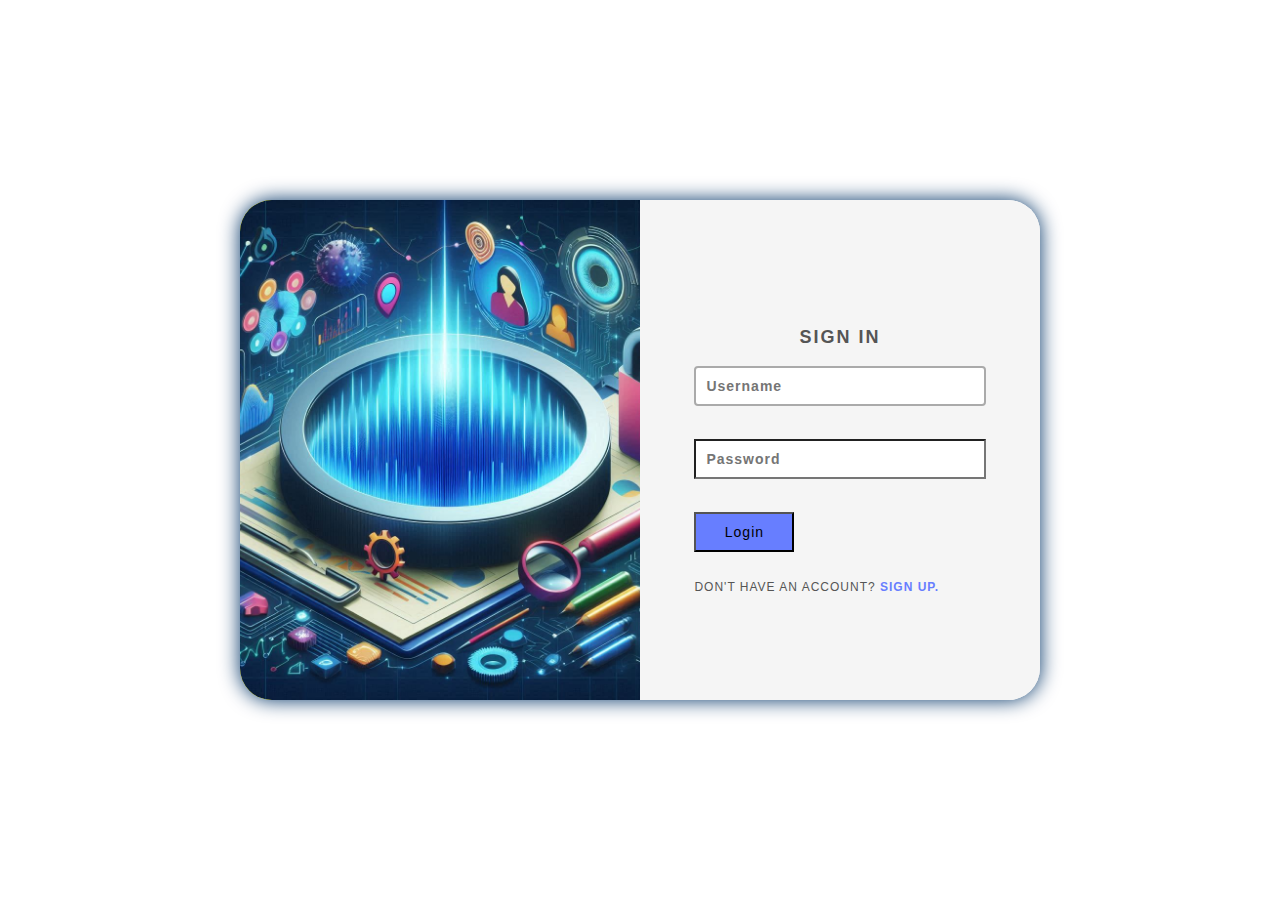
<file: login.html>
<!DOCTYPE html>
<html lang="en">

<head>
  <meta charset="UTF-8">
  <meta http-equiv="X-UA-Compatible" content="IE=edge">
  <link rel="stylesheet" href="style.css">
  <link rel="shortcut icon" href="./assests/Logo maker project (6) (1) (1).png" type="image/x-icon">
  <meta name="viewport" content="width=device-width, initial-scale=1.0">
  <title>Log In</title>
  <link rel="stylesheet" href="https://cdnjs.cloudflare.com/ajax/libs/font-awesome/5.13.0/css/all.min.css">
</head>

<body>
  <section>
    <div class="container1">
      <div class="user signinBx">
        <div class="imgBx"><img src="./assests/Signup.jpeg" alt="singup" /></div>
        <div class="formBx">
          <form action="" onsubmit="return false;" id="loginForm">
            <h2>Sign In</h2>
            <div class="form-group">
              <input type="text" placeholder="Username" id="username">
              <small>Error Message</small>
            </div>
            <div class="form-group">
              <input type="password" placeholder="Password" id="password">
              <small>Error Message</small>
            </div>
            <input type="submit" class="log_btn" value="Login">
            <p class="signup">
              Don't have an account?
              <a href="#" onclick="toggleForm();">Sign Up.</a>
            </p>
          </form>
        </div>
      </div>
      <div class="user signupBx">
        <div class="formBx">
          <form action="" onsubmit="return false;">
            <h2>Create an account</h2>
            <input type="text" placeholder="Username" required>
            <input type="email" placeholder="Email Address" required>
            <input type="password" placeholder="Create Password" required>
            <input type="password" placeholder="Confirm Password" required>
            <input type="submit" value="Sign up">
            <p class="signup">
              Already have an account?
              <a href="#" onclick="toggleForm();">Sign in.</a>
            </p>
          </form>
        </div>
        <div class="imgBx"><img src="./assests/Signin.jpeg" alt=""></div>
      </div>
    </div>
  </section>
  <script src="script.js"></script>
</body>

</html>
</file>
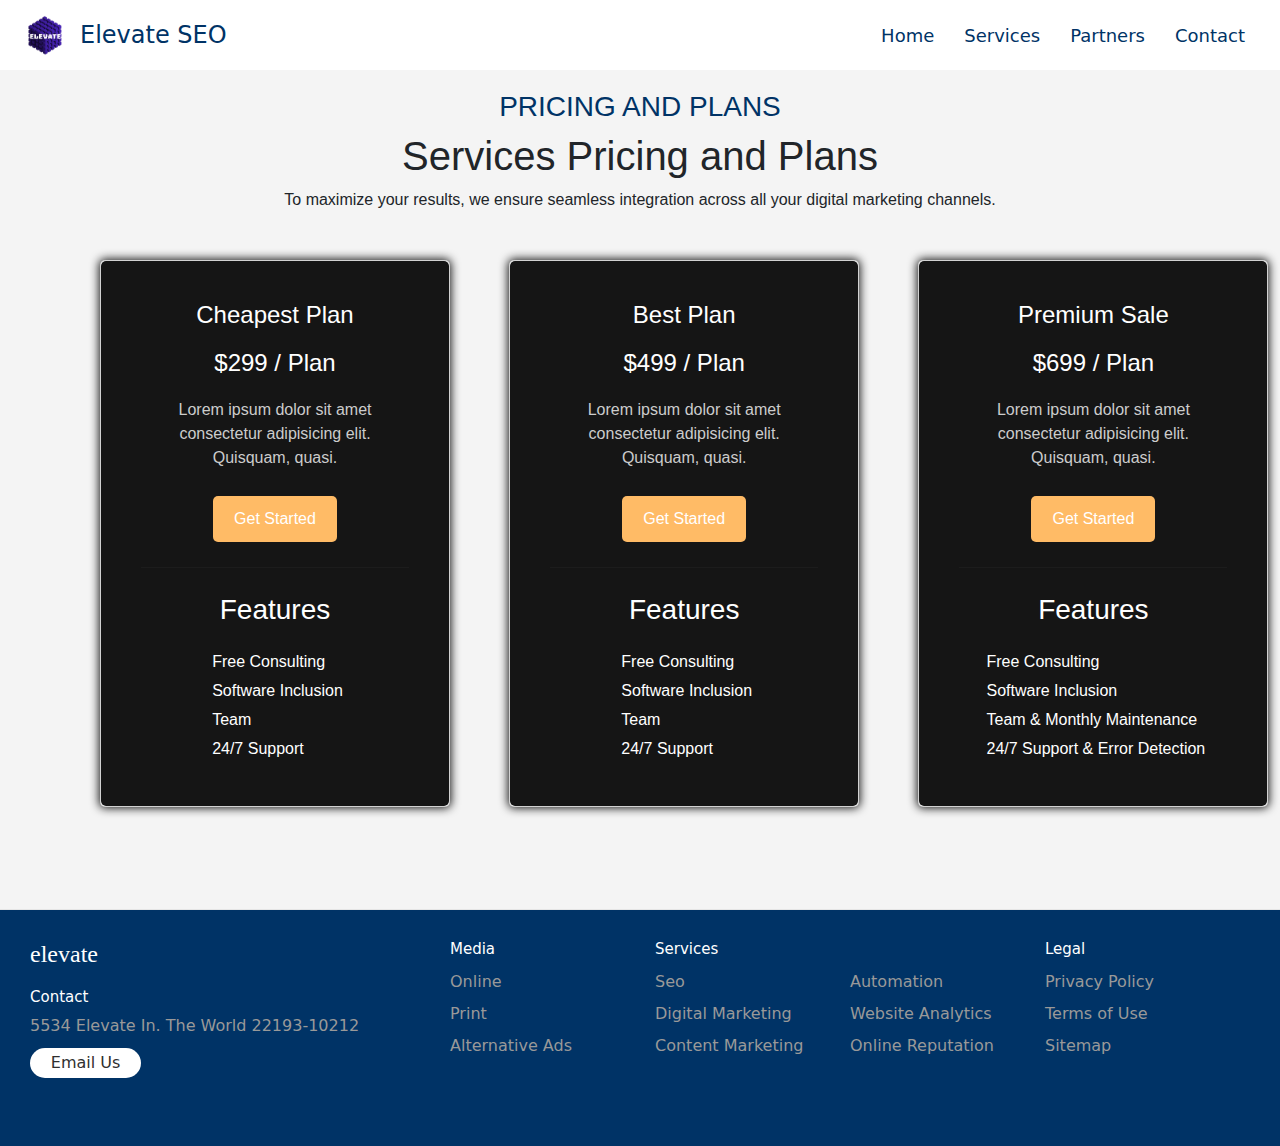
<file: pricing.html>
<!DOCTYPE html>
<html lang="en">
<head>
  <meta charset="UTF-8">
  <meta http-equiv="X-UA-Compatible" content="IE=edge">
  <link rel="shortcut icon" href="./assests/Logo maker project (6) (1) (1).png" type="image/x-icon">
  <meta name="viewport" content="width=device-width, initial-scale=1.0">
  <link rel="stylesheet" href="https://cdn.jsdelivr.net/npm/bootstrap@5.3.3/dist/css/bootstrap.min.css">
  <link rel="stylesheet" href="style_pricing.css">
  <link rel="stylesheet" href="https://cdnjs.cloudflare.com/ajax/libs/font-awesome/6.6.0/css/all.min.css" integrity="sha512-Kc323vGBEqzTmouAECnVceyQqyqdsSiqLQISBL29aUW4U/M7pSPA/gEUZQqv1cwx4OnYxTxve5UMg5GT6L4JJg==" crossorigin="anonymous" referrerpolicy="no-referrer" />
  
  <title>Pricing - Elevate</title>
</head>
  <body>
    <div class="navbar">
        <div class="logo">
          <nav class="nav1">
            <div id="logo_nav">
              <img src="./assests/Logo maker project (6) (1) (1).png" id="logo" alt="logo">
              <h1>Elevate SEO</h1>
            </div>
          </nav>
        </div>
        <div class="nav-items">
          <nav class="nav2">
            <ul>
              <li><span class='hover'><a href="./index.html">Home</a></span></li>
              <li><span class='hover'><a href="#services">Services</a></span></li>
              <li><span class='hover'><a href="#partners">Partners</a></span></li>
              <li><span class='hover'><a href="#contact">Contact</a></span></li>
            </ul>
          </nav>
        </div>
      </div>
    
<section class="pricing_body">
  <section class="pricing">
    <h3 style="color: #003366;">PRICING AND PLANS</h3>
    <h1>Services Pricing and Plans</h1>
    <p>To maximize your results, we ensure seamless integration across all your digital marketing channels.</p>

    <div class="pricing-cards">

      <div class="card">
        <div class="back">
          <div class="back-content">
            <h2>Cheapest Plan</h2>
            <h2>$299 <span> / Plan</span></h2>
            <p>Lorem ipsum dolor sit amet consectetur adipisicing elit. Quisquam, quasi.</p>
            <a href="#" class="btn">Get Started</a>
            <hr>
            <h3>Features</h3>
            <ul>
              <li><i class="fa-solid fa-square-check"></i> Free Consulting</li>
              <li><i class="fa-solid fa-square-check"></i> Software Inclusion</li>
              <li><i class="fa-solid fa-square-xmark"></i> Team</li>
              <li><i class="fa-solid fa-square-xmark"></i> 24/7 Support</li>
            </ul>
          </div>
        </div>
      </div>

      <div class="card">
        <div class="back">
          <div class="back-content">
             <h2>Best Plan</h2>

            <h2>$499 <span> / Plan</span></h2>
            <p>Lorem ipsum dolor sit amet consectetur adipisicing elit. Quisquam, quasi.</p>
            <a href="#" class="btn">Get Started</a>
            <hr>
            <h3>Features</h3>
            <ul>
              <li><i class="fa-solid fa-square-check"></i> Free Consulting</li>
              <li><i class="fa-solid fa-square-check"></i> Software Inclusion</li>
              <li><i class="fa-solid fa-square-check"></i> Team</li>
              <li><i class="fa-solid fa-square-check"></i> 24/7 Support</li>
            </ul>
          </div>
        </div>
      </div>

      <div class="card">
        <div class="back">
          <div class="back-content">
             <h2>Premium Sale</h2>

            <h2>$699 <span> / Plan</span></h2>
            <p>Lorem ipsum dolor sit amet consectetur adipisicing elit. Quisquam, quasi.</p>
            <a href="#" class="btn">Get Started</a>
            <hr>
            <h3>Features</h3>
            <ul>
              <li><i class="fa-solid fa-square-check"></i> Free Consulting</li>
              <li><i class="fa-solid fa-square-check"></i> Software Inclusion</li>
              <li><i class="fa-solid fa-square-check"></i> Team & Monthly Maintenance</li>
              <li><i class="fa-solid fa-square-check"></i> 24/7 Support & Error Detection</li>
            </ul>
          </div>
        </div>
      </div>

    </div>
  </section></section>
    <!-----Footer----->
    <footer class="footer">
      <div class="footer__addr">
        <h1 class="footer__logo">Elevate</h1>

        <h2>Contact</h2>

        <address>
          5534 Elevate In. The World 22193-10212<br>

          <a class="footer__btn" href="mailto:2k23cse002@kiot.ac.in">Email Us</a>
        </address>
      </div>

      <ul class="footer__nav">
        <li class="nav__item">
          <h2 class="nav__title">Media</h2>

          <ul class="nav__ul">
            <li>
              <a href="#">Online</a>
            </li>

            <li>
              <a href="#">Print</a>
            </li>

            <li>
              <a href="#">Alternative Ads</a>
            </li>
          </ul>
        </li>

        <li class="nav__item nav__item--extra">
          <h2 class="nav__title">Services</h2>

          <ul class="nav__ul nav__ul--extra">
            <li>
              <a href="#">Seo</a>
            </li>

            <li>
              <a href="#">Digital Marketing</a>
            </li>

            <li>
              <a href="#">Content Marketing</a>
            </li>

            <li>
              <a href="#">Automation</a>
            </li>

            <li>
              <a href="#">Website Analytics</a>
            </li>

            <li>
              <a href="#">Online Reputation</a>
            </li>
          </ul>
        </li>

        <li class="nav__item">
          <h2 class="nav__title">Legal</h2>

          <ul class="nav__ul">
            <li>
              <a href="#">Privacy Policy</a>
            </li>

            <li>
              <a href="#">Terms of Use</a>
            </li>

            <li>
              <a href="#">Sitemap</a>
            </li>
          </ul>
        </li>
      </ul>

    </footer>
</body>
</html>
</file>
<file: style.css>
:root {
     
    font-family: 'Roboto', sans-serif;
    text-decoration: none;
    scroll-behavior: smooth;
    color: #003366;
    outline: none;
}

body {
    background: #ffffff;
    /* color:#003366; */
    font-size: 15px;
}

/* header (completed)*/
.logo {
    width: 100px;
    height: 100px;
}

.navbar {
    display: grid;
    grid-template-columns: 150px auto;
    /* color: #003366; */
    overflow: hidden;
    /* background-color: aqua; */
     /* position: fixed; */


}
.fas{
    display: none;
}

#logo {
    width: 100px;
    height: 100px;

}

#logo_nav {
    display: grid;
    grid-template-columns: 100px 250px;
    justify-content: space-evenly;
    align-content: center;
    align-items: center;
    column-gap: 5px;
    width: 200px;
    margin-left: 30px;
}

#logo_name {
    font-family: "Playwrite AU QLD";
    font-size: 29px
}

.nav-items {
    height: 64px;
    /* background-color: #003366; */
    /* color: #003366; */
    padding-top: 20px;
    margin-top: 15px;
    width: 990px;
    font-size: 22px;
    font-weight: bold;
    margin-left: 20%;
}

.nav-items ul {
    /* color: black; */
    display: flex;
    /* margin-left: auto; */
    /* margin-right: auto; */
    justify-content: space-around;
    /* position: -webkit-sticky; */
    /* position: fixed; */
}

.nav-items ul li {
    list-style: none;

}


.nav-items ul li a {
    color: #003366;
    text-decoration: none;
}

.btn {
    width: 100px;
    height: 45px;
    /* border: 3px solid #315cfd; */
    border: 3px solid #003366;
    border-radius: 45px;
    transition: all 0.3s;
    cursor: pointer;
    background: white;
    font-size: 20px;
    font-weight: 550;
    font-family: 'Roboto', sans-serif;
    margin-top: -50px;
    /* margin-left: 20px; */
}

.btn:hover {
    background: #003366;
    color: white;
    /* font-size: 20px; */
}

.hover {
    display: inline-block;
    position: relative;
    color: #0087ca;
}

.hover::after {
    content: '';
    position: absolute;
    width: 100%;
    transform: scaleX(0);
    height: 2px;
    bottom: 0;
    left: 0;
    background-color: #315cfd;
    transform-origin: bottom right;
    transition: transform 0.5s ease-out;

}

.hover:hover::after {
    transform: scaleX(1);
    transform-origin: bottom left;
}

.dropdown .submenu {
    display: none;
    position: absolute;
    background-color: rgba(66, 191, 221, 0.1);
    top: 100%;
    left: 0;
    width: 350px;
    color: black
}

.dropdown:hover .submenu {
    display: block;
}

.submenu li {
    padding: 10px;
    border-bottom: 1px solid #555;
}

.submenu li:last-child {
    border-bottom: none;
}

.submenu a {
    color: #000000;
}


/* Home section(completed)  */
.home {
    /* display: flex;
 flex-wrap: wrap;
 width: 100%;
 height: 550px;
 justify-content: space-around;
 align-items: center; */
    display: grid;
    grid-template-columns: 40% 60%;
    align-content: center;
    /* background-color: #42bfdd;
  */

}

#home {
    background-color: rgba(66, 191, 221, 0.1);
}

.home-items {
    z-index: 33;
}

.home img {
    width: 550px;
    height: 500px;
    margin-left: 35%;
    margin-top: -10rem;
}


/*Log In Style (completed) */
@import url('https://fonts.googleapis.com/css?family=Poppins:100,200,300,400,500,600,700,800,900&display=swap');

* {
    margin: 0;
    padding: 0;
    box-sizing: border-box;
    font-family: 'Poppins', sans-serif;
}

section {
    position: relative;
    min-height: 100vh;
    /* background-color: #003366; */
    display: flex;
    justify-content: center;
    align-items: center;
    padding: 20px;

}

section .container1 {
    position: relative;
    width: 800px;
    height: 500px;
    background: #fff;
    /* box-shadow: 0 15px 50px rgba(0, 0, 0, 0.1); */
    overflow: hidden;
    align-items: center;
    border-radius: 2rem;
    box-shadow: 0 0 20px #003366;
    ;
}

section .container1 .user {
    position: absolute;
    top: 0;
    left: 0;
    width: 100%;
    height: 100%;
    display: flex;
    /* background-color: #003366; */
}



section .container1 .user .formBx {
    position: relative;
    width: 50%;
    height: 100%;
    background: whitesmoke;
    display: flex;
    justify-content: center;
    align-items: center;
    padding: 40px;
    transition: 0.5s;
    /* border-radius: 2rem; */

}

section .container1 .user .formBx form h2 {
    font-size: 18px;
    font-weight: 600;
    text-transform: uppercase;
    letter-spacing: 2px;
    text-align: center;
    width: 100%;
    margin-bottom: 10px;
    color: #555;
}

section .container1 .user .formBx form input {
    position: relative;
    width: 100%;
    padding: 10px;
    background: #ffffff;
    color: black;
    outline: none;
    margin: 8px 0;
    font-size: 14px;
    letter-spacing: 1px;
    font-weight: 300;

}

section .container1 .user .formBx form input[type='submit'] {
    max-width: 100px;
    background: #677eff;
    cursor: pointer;
    font-size: 14px;
    font-weight: 500;
    letter-spacing: 1px;
    transition: 0.5s;
}

section .container1 .user .formBx form .signup {
    position: relative;
    margin-top: 20px;
    font-size: 12px;
    letter-spacing: 1px;
    color: #555;
    text-transform: uppercase;
    font-weight: 300;
}

section .container1 .user .formBx form .signup a {
    font-weight: 600;
    text-decoration: none;
    color: #677eff;
}

section .container1 .signupBx {
    pointer-events: none;
}

section .container1.active .signupBx {
    pointer-events: initial;
}

section .container1 .signupBx .formBx {
    left: 100%;
}

section .container1.active .signupBx .formBx {
    left: 0;
}

section .container1 .signupBx .imgBx {
    left: -100%;
}

section .container1.active .signupBx .imgBx {
    left: 0%;
}

section .container1 .signinBx .formBx {
    left: 0%;
}

section .container1.active .signinBx .formBx {
    left: 100%;
}



section .container1.active .signinBx .imgBx {
    left: -100%;
}

@media (max-width: 991px) {
    section .container {
        max-width: 400px;
    }

    section .container1 .imgBx {
        display: none;
    }

    section .container1 .user .formBx {
        width: 100%;
    }
}

section .container1 .user .imgBx {
    position: relative;
    width: 50%;
    height: 100%;
    background: #ff0;
    transition: 0.5s;
}

section .container1 .user .imgBx img {
    position: absolute;
    top: 0;
    left: 0px;
    width: 100%;
    height: 100%;
    object-fit: cover;
}


small {
    color: red;
    visibility: hidden;
}

.error input {
    border-color: red;
}

.error small {
    visibility: visible;
}

.success input {
    border-color: green;
    color: black;
}


/*Services*/
#services {
    display: grid;
    grid-template-columns: 100%;
    justify-items: center;
    background-color: rgba(66, 191, 221, 0.1);
    padding-bottom: 20px;
}

#services h1 {
    font-size: 48px;
    font-weight: bolder;
    margin-top: 2rem;
}

#services .service-quote {
    font-size: 24px;
    margin-top: 1rem;
}

#services .parent {
    margin-top: 20px;
    color: black;
    display: grid;
    /* grid-template-columns: repeat(auto-fit, minmax(250px, 1fr)); */
    grid-template-columns: auto auto auto;
    grid-gap: 2rem;
    padding: 20px;
    width: 90%;
    height: 650px;
    /* justify-content: center; */
    /* align-items: center; */
    /* justify-content: space-evenly; */
    
}


.child {

    padding: 10px 0px;
    box-shadow: 0 0 10px #003366;
    border-radius: 25px;
    margin: 10px 0 0 0;
    text-align: center;
    transition: transform 0.5s;
     background-color: #ffffff;
}

.child .back {

    display: flex;
    flex-direction: column;
    align-items: center;
    margin: 20px;
    padding: 10px;
    border-radius: 10px;
     text-align: justify;
}
.child .back i {
    font-size: 50px;
    color: rgb(12, 11, 10);
    /* border: 2px solid ; */
    /* background-color:#677eff; */
    border-radius: 50%;
    z-index: 1;
}

.child .back p{
     font-size: 12px;
     color: #696972;
}



.parent .child p {
    font-size: 18px;
}

.parent .child p,
h2 {
    margin-top: 20px;
}

.child:hover {
    transform: translateY(-15px);
    /* cursor:pointer; */
}

/*Partners*/
#partners {
    display: grid;
    grid-template-columns: 100%;
    justify-items: center;
    margin-top: 50px;
    background-color: rgba(66, 191, 221, 0.1);
}

#partners h1 {
    font-size: 48px;
    font-weight: bolder;
    margin-top: 2rem;
}

#partners .partner-quote {
    font-size: 24px;
    margin-top: 1rem;
    color: #000000;
}

.outerdiv {
    width: 100%;
    min-height: 100vh;
    display: flex;
    align-items: center;
    justify-content: center;
}

.innerdiv {
    transform: scale(0.9);
    margin: 1rem;
    display: grid;
    grid-gap: 1.5rem;
    grid-template-rows: repeat(2, 22rem);
    grid-template-columns: repeat(4, 17rem);
}

.eachdiv {
    padding: 1rem 2rem;
    border-radius: 0.8rem;
    box-shadow: 5px 5px 20px #6d6b6b6b;
    color: white;
    position: relative;
    animation-name: glow;
    animation-duration: 5s;
    animation-iteration-count: infinite;

}

@keyframes glow {
    0% {
        transform: scale(1.05);

    }

    50% {
        transform: scale(0.95);
    }

    100% {
        transform: scale(1.05);
    }
}

.div1 {
    background: #733FC8;
    grid-column: 1/3;
    grid-row: 1/2;
    background-image: url(https://raw.githubusercontent.com/RahulSahOfficial/testimonials_grid_section/5532c958b7d3c9b910a216b198fdd21c73112d84/images/bg-pattern-quotation.svg);
    background-repeat: no-repeat;
    background-position-x: 25rem;
    padding: 10px;
}

.div2 {
    background: #49556B;
    grid-column: 3/4;
    grid-row: 1/2;
}

.div3 {
    background: white;
    grid-column: 4/5;
    grid-row: 1/3;
    color: black;
}

.div4 {
    background: white;
    grid-column: 1/2;
    grid-row: 2/3;
    color: black;
}

.div5 {
    background: #18202D;
    grid-column: 2/4;
    grid-row: 2/3;

}

.userdetails {
    display: flex;
    padding: 10px;
}

.imgbox {
    margin-right: 1rem;
}

.imgbox img {
    border-radius: 50%;
    width: 2rem;
    border: 2px solid #cec5c5;
}

.detbox {
    display: flex;
    flex-direction: column;
    justify-content: center;
}

.detbox p {
    margin: 0;
}

.detbox .name {
    color: hsl(0, 0%, 81%);
    font-size: 0.9rem;
    margin-bottom: 0.1rem;
    font-weight: 600;
}

.detbox .name.dark {
    color: #49505A;
}

.detbox .designation {
    color: hsl(0, 0%, 81%);
    opacity: 50%;
    font-size: 0.8rem;
}

.detbox .designation.dark {
    color: #49505A;
}

.review h4 {
    font-size: 1.4rem;
    color: #F3DEFF;
    font-weight: 600;
    line-height: 1.5;
    margin-bottom: 0.8rem;
}

.review.dark h4 {
    color: #4B5258;
}

.review p {
    font-size: 0.95rem;
    color: #F3DEFF;
    font-weight: 500;
    opacity: 50%;
    line-height: 1.5;
}

.review.dark p {
    color: #0e0e0e;
}

.attribution {
    font-size: 1rem;
    line-height: 1.5;
    position: fixed;
    bottom: 1rem;
    right: 1rem;
    text-align: right;
}

.attribution a {
    text-decoration: none;
}

@media only screen and (max-width: 1000px) {
    .innerdiv {
        transform: scale(0.7);
    }
}

@media only screen and (max-width: 800px) {
    .innerdiv {
        transform: scale(0.6);
    }
}

@media only screen and (max-width: 600px) {
    .div1 {
        background-position-x: 10rem;
    }

    .innerdiv {
        display: flex;
        flex-direction: column;
        transform: scale(1);
        margin: 2rem;
        margin-bottom: 5rem;
    }

    .attribution {
        position: relative;
    }
}
/* awards */
.award h1{
    font-size:3rem; 
    text-align:center;
    margin-top:2rem;
}
.award h3{
    text-align: center;
}
.awards{
    display: flex;
    margin-left: 17%;
}
/*  Contact - Style*/

#contact{
    flex-direction: column;
    
}
/* #contact  video{
 height:600px;
    z-index: -9999;
} */ 
    
#contact .contact-title{
    font-size: 48px;
    text-align: center;
    margin-top:3rem;
}
#contact .contact-title:after{
    /* content: '-'; */
    position:absolute;
    top:0;
    left:0;
}
.contact-whole img{
    width:500px;
    height:500px;
    margin-left:3rem;
    margin-top:2rem;
   
}
.contact-whole{
     display:grid;
     width: 80%;
     height:600px;
     margin-top: 50px;
     grid-template-columns: 50% 50%;
     box-shadow:0 0 10px #003366;
     border-radius:25px;
     z-index: 100;
     /* background-color:rgba(66, 191, 221, 0.1); */
     
}
.contact-whole form{
    margin-top:2rem;
}
.form-control{
    background-color: rgba(66, 191, 221, 0.1);

}

label{
    font-size: 20px;
    line-height: 1.5;
    font-weight: bold;
    margin-top:20px;
}
#name,#email{
    width: 350px;
}
.contacts{
    margin-top: 2rem;
    margin-left: 8rem;
}
.contacts form textarea{
    border-radius: 10px;     
}
.contacts form textarea ::placeholder{
    margin-top: 2rem;
}
::placeholder{
    /* color:#003366; */
    font-weight: bold
}

/*FAQ  */
.accordion__wrapper {
 max-width: 800px;
 margin: 0 auto;
}

.accordion__title {
 text-align: center;
 margin-bottom: 20px;
}

.accordion {
 border: 1px solid #ccc;
 margin-bottom: 10px;
 width:500px;
}
.accordion .accordion__header{
    width: auto;
}
.accordion__header {
 display: flex;
 justify-content: space-between;
 padding: 10px;
 cursor: pointer;
 background-color: #f1f1f1;
}

.accordion__content {
 display: none;
 padding: 10px;
 background-color: #fff;
}

.accordion__icon i {
 font-size: 20px;
}


/*------------------------footer (completed)-------------------------*/
.footer {
    display: flex;
    flex-flow: row wrap;
    padding: 30px 30px 20px 30px;
    /* color: #2f2f2f;
   background-color: #fff; */
    border-top: 1px solid #e5e5e5;
    background-color: #003366;
    color: #fff;
}

.footer>* {
    flex: 1 100%;
}

.footer__addr {
    margin-right: 1.25em;
    margin-bottom: 2em;
}

.footer__logo {
    font-family: 'Pacifico', cursive;
    font-weight: 400;
    text-transform: lowercase;
    font-size: 1.5rem;
}

.footer__addr h2 {
    margin-top: 1.3em;
    font-size: 15px;
    font-weight: 400;
}

.nav__title {
    font-weight: 400;
    font-size: 15px;
}

.footer address {
    font-style: normal;
    color: #999;
}

.footer__btn {
    display: flex;
    align-items: center;
    justify-content: center;
    /* line-height: 2rem; */
    height: 30px;
    max-width: max-content;
    background-color: white;
    border-radius: 100px;
    color: #2f2f2f;
    /* line-height: 0; */
    margin: 0.6em 0;
    font-size: 1rem;
    padding: 0 1.3em;
}

.footer ul {
    list-style: none;
    padding-left: 0;
}

.footer li {
    line-height: 2em;
}

.footer a {
    text-decoration: none;
}

.footer__nav {
    display: flex;
    flex-flow: row wrap;
}

.footer__nav>* {
    flex: 1 50%;
    margin-right: 1.25em;
}

.nav__ul a {
    color: #999;
}

.nav__ul--extra {
    column-count: 2;
    column-gap: 1.25em;
}

@media screen and (min-width: 24.375em) {
    .legal .legal__links {
        margin-left: auto;
    }
}

@media screen and (min-width: 40.375em) {
    .footer__nav>* {
        flex: 1;
    }

    .nav__item--extra {
        flex-grow: 2;
    }

    .footer__addr {
        flex: 1 0px;
    }

    .footer__nav {
        flex: 2 0px;
    }
}





/*--------------------------------- Be careful Don't modify this------------------------------------------- */

/*Input - Box Style  */
input[type=text] {
    width: 100%;
    border: 2px solid #aaa;
    border-radius: 4px;
    margin: 8px 0;
    outline: none;
    padding: 8px;
    box-sizing: border-box;
    transition: .3s;

}

input[type=text]:focus,
input[type=password]:focus {
    border-color: dodgerBlue;
    box-shadow: 0 0 8px 0 dodgerBlue;
}


input[type=email] {
    width: 100%;
    border: 2px solid #aaa;
    border-radius: 4px;
    margin: 8px 0;
    outline: none;
    padding: 8px;
    box-sizing: border-box;
    transition: .3s;
}

input[type=email]:focus {
    border-color: dodgerBlue;
    box-shadow: 0 0 8px 0 dodgerBlue;
}

input[type=email] {
    width: 100%;
    border: 2px solid #aaa;
    border-radius: 4px;
    margin: 8px 0;
    outline: none;
    padding: 8px;
    box-sizing: border-box;
    transition: .3s;
}

input[type=email]:focus {
    border-color: dodgerBlue;
    box-shadow: 0 0 8px 0 dodgerBlue;
}

input[type=text] {
    width: 100%;
    border: 2px solid #aaa;
    border-radius: 4px;
    margin: 8px 0;
    outline: none;
    padding: 8px;
    box-sizing: border-box;
    transition: .3s;
}

input[type=text]:focus {
    border-color: dodgerBlue;
    box-shadow: 0 0 8px 0 dodgerBlue;
}

/* Working */

#working{
    display: flex;
    flex-direction: column;
}
#working h1{
    font-size:36px;
}
.work-whole{
    display: grid;
    grid-template-columns: 25% 25% 25% 25%;
    
    
}

.work1,.work2,.work3,.work4{
    width: 275px;
    height: auto;
    /* background-color: #003366; */
    /* color: white; */
    padding: 20px;
    grid-gap: 4rem;
    margin-left: 5rem;
    margin-top: 5rem;
    /* border: 2px solid #003366; */
    text-align: justify;
    border-radius: 2rem;
    color:black;
    box-shadow: 0 0 10px #003366;
    animation-name: slide;
    animation-duration: 4s;
    /* animation-iteration-count: infinite; */
    
}

.work1:hover,.work2:hover,.work3:hover,.work4:hover{
    box-shadow: 0 0 10px #003366;
    /* transform: scale(1.05); */
    
}

/* .work-whole i{
    margin-left:40%;
} */

.work-whole img{
    width:50px;
    height:50px;
    margin-left:43%;
}


/* animations-working  */
@keyframes slide{
    0%{
         transform:translateX(-500%);
    }
   
    100%{
         transform:translateX(0%);
    }
}

/* Process   */
/* .process-steps{
    display: grid;
    grid-template-columns: 33% 33% 34%;
    margin-left: 6rem;
    filter: drop-shadow(0 0 20px rgb(66, 191, 221,0.5));
    
}

.step{
    width: 350px;
    height: 300px;
    box-shadow: 0 0 10px black;
    align-content: center;
    align-items: content;
    justify-content: center;
    padding: 2rem;
    border-radius: 25px;
    
    
    
}

.step img,h3{
    margin-left: 5rem;
    line-height: 2rem;
} */

/* Glow arrow */

.process-steps{
    scroll-behavior: smooth;
   display: grid;
    height:500px;
   grid-template-columns: auto auto auto auto auto;
    /* grid-template-rows: 350px 350px; */
   margin-left: -5rem;
    grid-gap: 4rem;
    align-items: center;

   filter: drop-shadow(0 0 20px rgb(66, 191, 221,0.5));

}
#Process{
    font-size: 3rem;
}
.step{
   width: 250px;
   height: 300px;
   align-content: center; 
   justify-content: center;
   border-radius: 25px;
   margin-bottom: 2rem;
   margin-top: 0rem;


}

.step img,h3{
   margin-left: 5rem;
   line-height: 2rem;
}
#plan h3{
    margin-left: -37px;
}
* {
   margin: 0;
   padding: 0;
   box-sizing: border-box;
 }
 .wrapper,.wrap{
   width: 120px;
   height: 100px;
   margin-top: 3rem;
   margin-left: 20px;
 }
 .wrapper i::before {
   /*  margin-right: -10px; */
    font-size: 30px;
    color: transparent;
    -webkit-text-stroke: 0.8px #ffffff;
    animation: glowing 1.2s reverse infinite ease-in-out;
  }
  .wrapper i:nth-child(1)::before {
   animation-delay: 0.1s;
 }
 .wrapper i:nth-child(2)::before {
   animation-delay: 0.14s;
 }
 .wrapper i:nth-child(3)::before {
   animation-delay: 0.21s;
 }
 .wrapper i:nth-child(4)::before {
   animation-delay: 0.28s;
 }
 .wrapper i:nth-child(5)::before {
   animation-delay: 0.35s;
 }
 .wrapper i:nth-child(6)::before {
   animation-delay: 0.42s;
 }
 .wrapper i:nth-child(7)::before {
   animation-delay: 0.49s;
 }
 .wrapper i:nth-child(8)::before {
   animation-delay: 0.56s;
 }

 .wrap i::before {
  /*  margin-right: -10px; */
   font-size: 30px;
   color: transparent;
   -webkit-text-stroke: 0.8px #ffffff;
   animation: glowing 1.2s reverse infinite ease-in-out;
 }

 .wrap i:nth-child(8)::before {
   animation-delay: 0;
 }
 .wrap i:nth-child(7)::before {
   animation-delay: 0.14s;
 }
 .wrap i:nth-child(6)::before {
   animation-delay: 0.21s;
 }
 .wrap i:nth-child(5)::before {
   animation-delay: 0.28s;
 }
.wrap i:nth-child(4)::before {
   animation-delay: 0.35s;
 }
 .wrap i:nth-child(3)::before {
   animation-delay: 0.42s;
 }
 .wrap i:nth-child(2)::before {
   animation-delay: 0.49s;
 }
 .wrap i:nth-child(1)::before {
   animation-delay: 0.56s;
 }


 /* Let's Create Arrow Animation */
 @keyframes glowing {
   0% {
     opacity: 0;
   }
   100% {
     opacity: 1;
     filter: drop-shadow(0 0 0 #ffffff) drop-shadow(0 0 1px #ffffff)
       drop-shadow(0 0 2px #42bfdd) drop-shadow(0 0 3px #42bfdd)
       drop-shadow(0 0 4px #42bfdd) drop-shadow(0 0 5px #003366);
   }}

/* Marquee */

marquee{
   
    display: grid;
    grid-template-columns: 25% 60% ;
    /* height:100px; */
    padding: 2rem;
    margin-top: -10rem;
}
#marquee {
    margin-left:40%;
}
#marfull{
    margin-top: 150px;
    margin-bottom: -25px;
}

/*  */
</file>
<file: style_pricing.css>
/* Navbar Container */
.navbar {
    display: flex;
    justify-content: space-between;
    align-items: center;
    padding: 10px 20px;
    background-color: #fff; /* Dark blue background */
    color: #003366;
  }
  
  /* Logo and Brand Name */
  .logo {
    display: flex;
    align-items: center;
  }
  
  #logo_nav {
    display: flex;
    align-items: center;
  }
  
  #logo {
    height: 50px; /* Adjust the height as needed */
    margin-right: 10px;
  }
  
  .nav1 h1 {
    font-size: 24px;
    margin: 0;
    color: #003366;
  }
  
  /* Navigation Items */
  .nav-items {
    display: flex;
    align-items: center;
  }
  
  .nav2 ul {
    display: flex;
    list-style-type: none;
    margin: 0;
    padding: 0;
  }
  
  .nav2 ul li {
    margin: 0 15px;
  }
  
   .nav2 ul li a {
    color: #003366;
    text-decoration: none;
    font-size: 18px;
    transition: color 0.3s;
  }
  
  /* .nav2 ul li a:hover {
    color: #ffbb66; 
  } */ 
  
  .hover {
     display: inline-block;
     position: relative;
     color: #0087ca;
   }
  
   .hover::after {
     content: '';
     position: absolute;
     width: 100%;
     transform: scaleX(0);
     height: 2px;
     bottom: 0;
     left: 0;
     background-color: #315cfd;
     transform-origin: bottom right;
     transition: transform 0.25s ease-out;
  
   }
  
   .hover:hover::after {
     transform: scaleX(1);
     transform-origin: bottom left;
   }
  
  .btn-header {
    background-color: #ffbb66;
    color: white;
    padding: 8px 16px;
    border: none;
    border-radius: 5px;
    font-size: 16px;
    cursor: pointer;
    transition: background-color 0.3s;
  }
  
  .btn-header:hover {
    background-color: #ff9966;
  }
  
  /* Responsive Design */
  @media (max-width: 768px) {
    .navbar {
      flex-direction: column;
      align-items: flex-start;
    }
  
    .nav-items {
      margin-top: 10px;
    }
  
    .nav2 ul {
      flex-direction: column;
      align-items: flex-start;
    }
  
    .nav2 ul li {
      margin: 10px 0;
    }
  }
  
  /* Pricing Page Styles */
  
  .pricing_body {
    font-family: Arial, sans-serif;
    background-color: #f4f4f4;
    margin: 0;
    padding: 20px;
  }
  
  .pricing {
    text-align: center;
    margin-bottom: 50px;
  }
  
  .pricing-cards {
    display: grid;
    grid-template-columns: 33% 33% 34%;
  }
  
  .card {
    width: 350px;
    margin: 2rem;
    margin-left: 5rem;
    box-shadow: 0px 0px 10px 1px #000000ee;
    border-radius: 5px;
    overflow: hidden;
    position: relative;
  }
  
  /* Back Side Content Styling */
  .back {
    background-color: #151515;
    color: white;
    padding: 20px;
    border-radius: 5px;
    display: flex;
    justify-content: center;
    align-items: center;
  }
  
  .back-content {
    padding: 20px;
    color: white;
    display: flex;
    flex-direction: column;
    justify-content: center;
    align-items: center;
    gap: 10px;
    text-align: center;
  }
  
  .back-content h2 {
    font-size: 24px;
    margin-bottom: 10px;
  }
  
  .back-content p {
    font-size: 16px;
    color: #cccccc;
  }
  
  .back-content ul {
    list-style-type: none;
    padding: 0;
    margin: 0;
  }
  
  .back-content ul li {
    margin: 5px 0;
    display: flex;
    align-items: center;
  }
  
  .back-content ul li i {
    color: #ffbb66;
    margin-right: 5px;
  }
  
  .back hr {
    width: 100%;
    border-top: 1px solid #333;
    margin: 15px 0;
  }
  
  .btn {
    background-color: #ffbb66;
    color: white;
    padding: 10px 20px;
    text-decoration: none;
    border-radius: 5px;
    transition: background-color 0.3s;
  }
  
  .btn:hover {
    background-color: #ff9966;
  }
  
  .footer {
     display: flex;
     flex-flow: row wrap;
     padding: 30px 30px 20px 30px;
     /* color: #2f2f2f;
    background-color: #fff; */
     border-top: 1px solid #e5e5e5;
     background-color: #003366;
     color: #fff;
  }
  
  .footer>* {
     flex: 1 100%;
  }
  
  .footer__addr {
     margin-right: 1.25em;
     margin-bottom: 2em;
  }
  
  .footer__logo {
     font-family: 'Pacifico', cursive;
     font-weight: 400;
     text-transform: lowercase;
     font-size: 1.5rem;
  }
  
  .footer__addr h2 {
     margin-top: 1.3em;
     font-size: 15px;
     font-weight: 400;
  }
  
  .nav__title {
     font-weight: 400;
     font-size: 15px;
  }
  
  .footer address {
     font-style: normal;
     color: #999;
  }
  
  .footer__btn {
     display: flex;
     align-items: center;
     justify-content: center;
     /* line-height: 2rem; */
     height: 30px;
     max-width: max-content;
     background-color: white;
     border-radius: 100px;
     color: #2f2f2f;
     /* line-height: 0; */
     margin: 0.6em 0;
     font-size: 1rem;
     padding: 0 1.3em;
  }
  
  .footer ul {
     list-style: none;
     padding-left: 0;
  }
  
  .footer li {
     line-height: 2em;
  }
  
  .footer a {
     text-decoration: none;
  }
  
  .footer__nav {
     display: flex;
     flex-flow: row wrap;
  }
  
  .footer__nav>* {
     flex: 1 50%;
     margin-right: 1.25em;
  }
  
  .nav__ul a {
     color: #999;
  }
  
  .nav__ul--extra {
     column-count: 2;
     column-gap: 1.25em;
  }
  
  @media screen and (min-width: 24.375em) {
     .legal .legal__links {
         margin-left: auto;
     }
  }
  
  @media screen and (min-width: 40.375em) {
     .footer__nav>* {
         flex: 1;
     }
  
     .nav__item--extra {
         flex-grow: 2;
     }
  
     .footer__addr {
         flex: 1 0px;
     }
  
     .footer__nav {
         flex: 2 0px;
     }
  }
</file>
